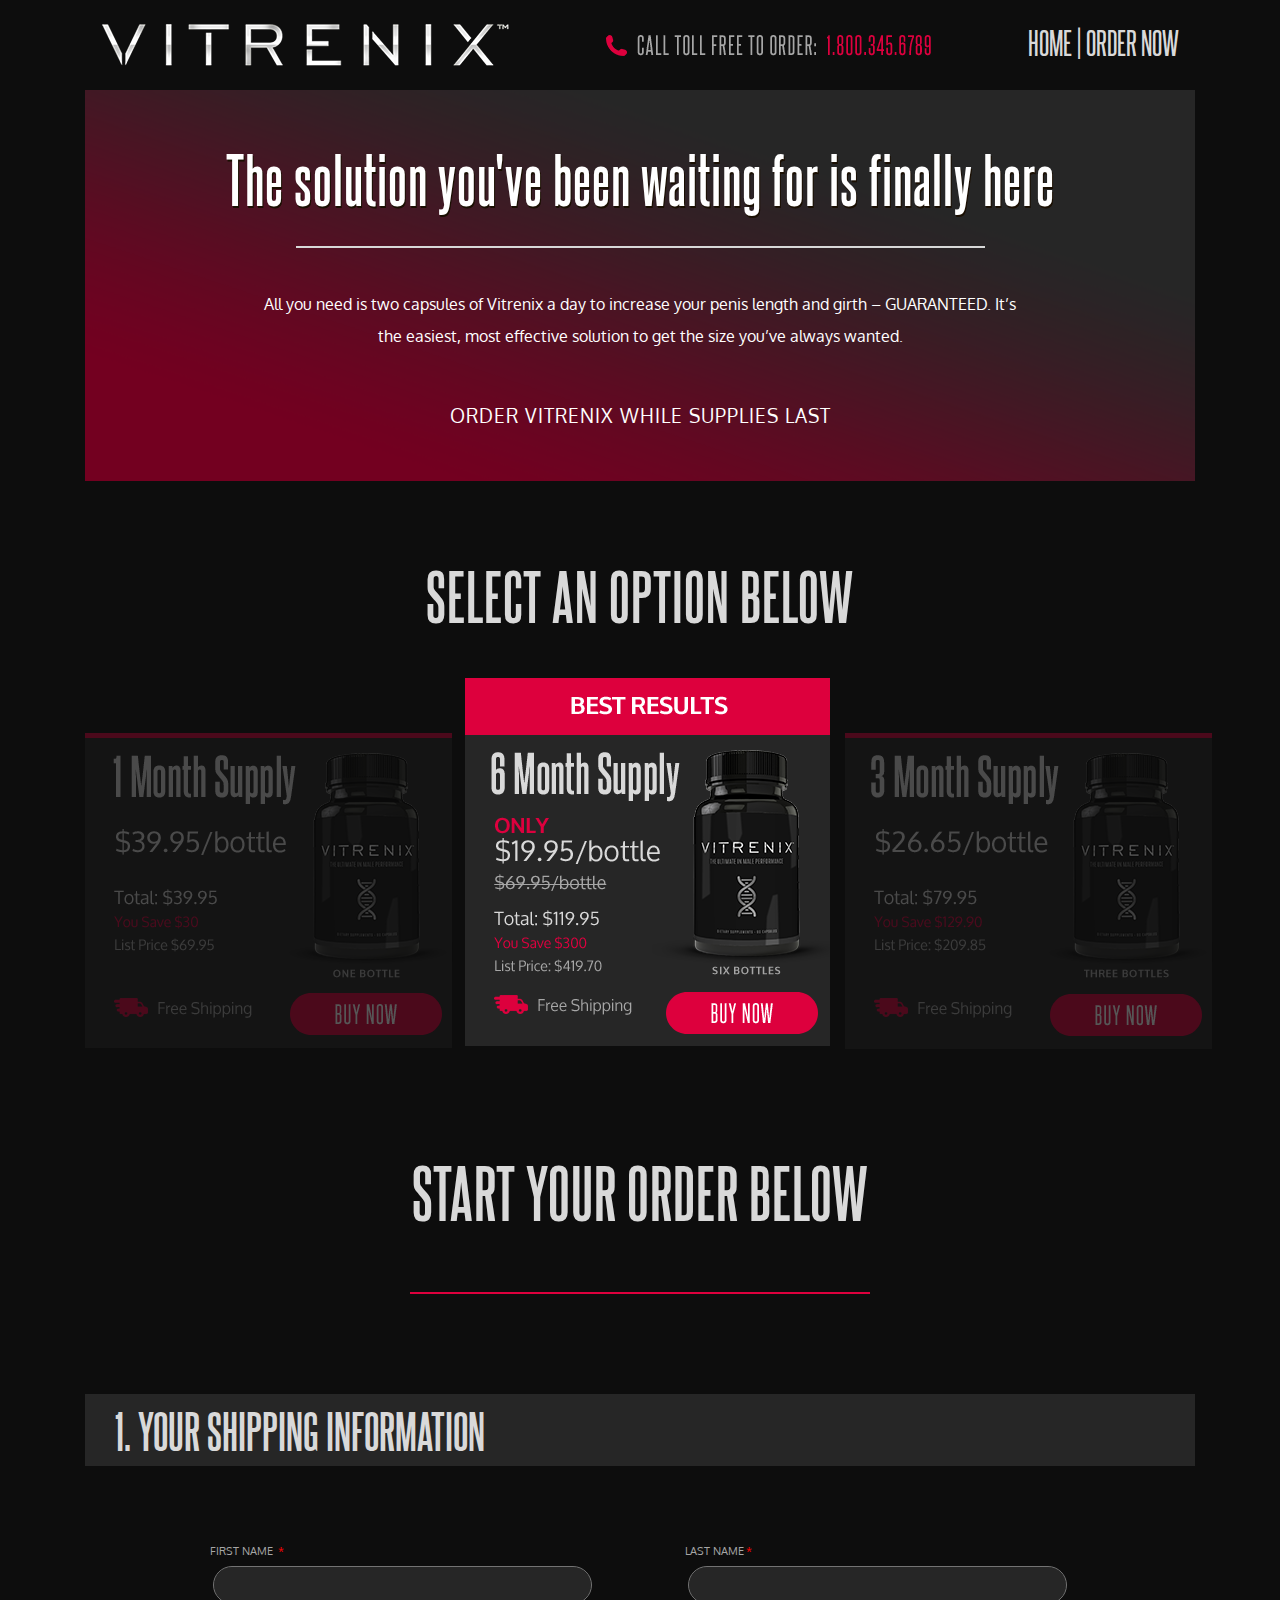
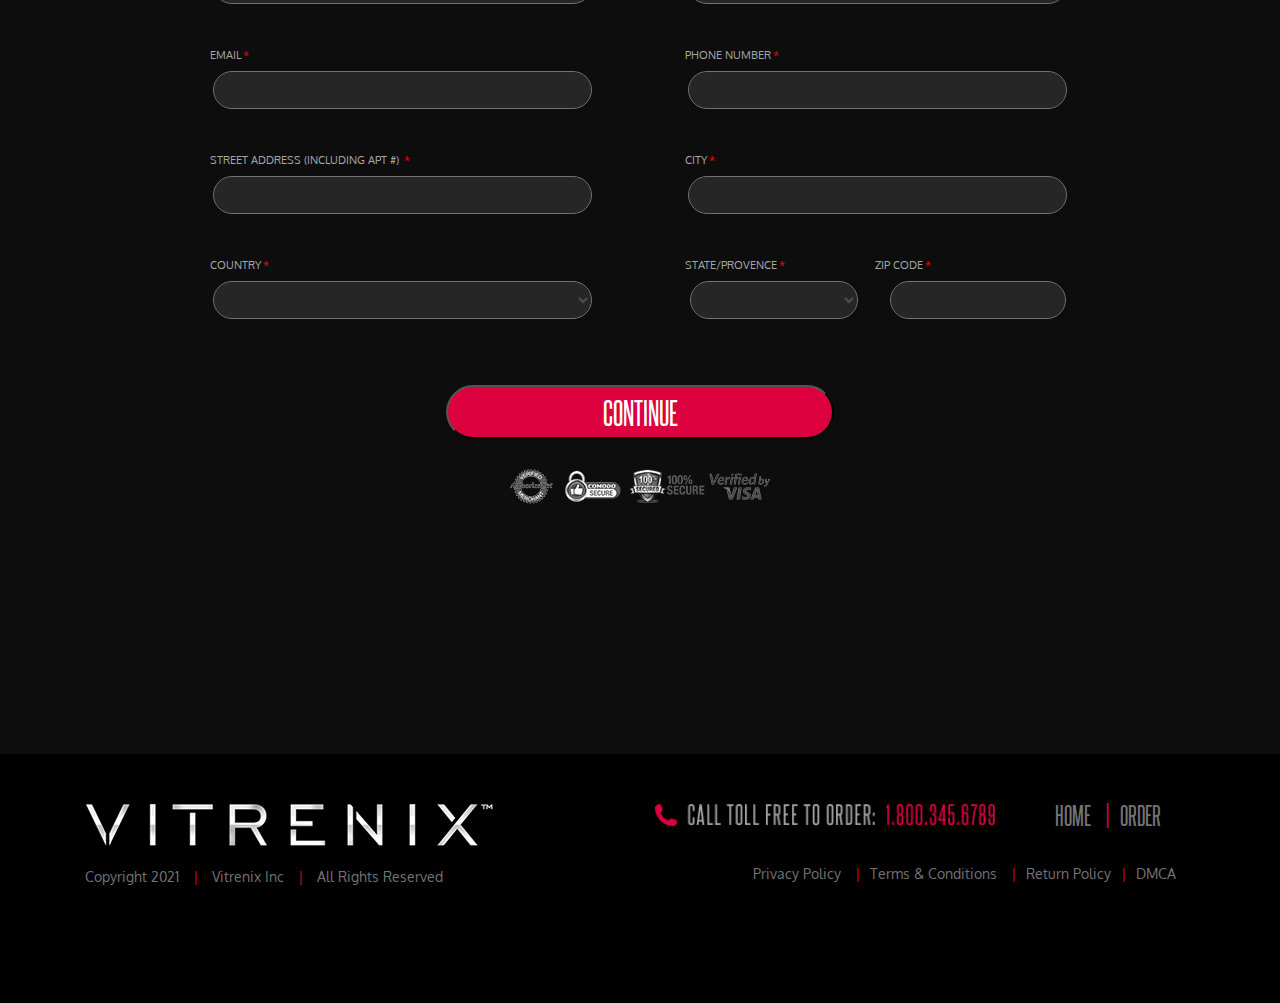
<file: index.html>
<!DOCTYPE html>
<html lang="en">
<head>
    <meta charset="UTF-8">
    <meta http-equiv="X-UA-Compatible" content="IE=edge">
    <meta name="viewport" content="width=device-width, initial-scale=1.0">
    <link rel="stylesheet" href="https://maxcdn.bootstrapcdn.com/bootstrap/4.0.0/css/bootstrap.min.css" integrity="sha384-Gn5384xqQ1aoWXA+058RXPxPg6fy4IWvTNh0E263XmFcJlSAwiGgFAW/dAiS6JXm" crossorigin="anonymous">
    <link rel="stylesheet" href="css/style.css?v=1.1">
    <link rel="stylesheet" href="fonts/stylesheet.css">
    <link rel="stylesheet" href="fonts/font bold/stylesheet.css">
    <script src="js/main.js"></script>
    <title>VITRENIX</title>
</head>
<body>
    <div class="wrapper">
        <div class="field">
            <div class="container">
                <div class="navbar">
                    <img src="images/VITRENIX.png" alt="vitrenix" class="img-fluid vitrenix">
                    <img src="images/phone.png" alt="phone" class="img-fluid phone">
                    <script src="js/main.js"></script>
                    <p class="homeOrderNow"> <a href="https://www.vitrenix.com" class="homeOrderNow">HOME</a>    |   <a href="https://www.vitrenix.com/order" class="homeOrderNow">ORDER NOW</a>  </p>
                </div>
                <div class="rectangle">
                    <p class="rectangleText">The solution you've been waiting for is finally here</p>
                    <img src="images/whiteLine.png" alt="white line" class="whiteLine">
                    <p class="rectangleText1">All you need is two capsules of Vitrenix a day to increase your penis length and girth – GUARANTEED.
                        It’s the easiest, most effective solution to get the size you’ve always wanted.</p>
                    <p class="rectangleText2">ORDER VITRENIX WHILE SUPPLIES LAST</p>
                </div>
                <p class="text1">SELECT AN OPTION BELOW</p>
                <div class="row r1">
                    <div class="col-md-4">
                        <div class="oneMonth" onclick="oneMonth()" id="oneMonth"> 
                         <img src="images/rectangle1.png" alt="rectangle1" class="rectangle1">
                         <img src="images/button.png" alt="button" class="button buttonMobile">
                        </div>
                        <div class="oneMonth1" id="oneMonth1">    
                            <img src="images/rectangle11.png" alt="rectangle1" class="rectangle1">
                            <button class="buttonv2">
                            <img src="images/button2.png" alt="button" class="buttonMobile1">
                            </button>
                        </div>
                    </div>
                    <div class="col-md-4">
                        <div class="sixMonth" id="sixMonth" >
                          <img src="images/rectangle2.png" alt="rectangle1" class="rectangle2">
                          <button class="buttonv2">
                          <img src="images/button2.png" alt="button" class="buttonMobile1">
                          </button>
                        </div>
                        <div class="sixMonth1" id="sixMonth1"  onclick="sixMonths()">
                            <img src="images/rectangle22.png" alt="rectangle1" class="rectangle2">
                            <img src="images/button.png" alt="button" class="button2 buttonMobile">
                        </div>
                    </div>
                    <div class="col-md-4">
                        <div class="threeMonth" id="threeMonth" onclick="threeMonths()">
                            <img src="images/rectangle3.png" alt="rectangle3" class="rectangle3">
                            <img src="images/button.png" alt="button" class="button img-fluid buttonMobile">
                        </div>
                        <div class="threeMonth1" id="threeMonth1">
                            <img src="images/rectangle33.png" alt="rectangle3" class="rectangle3">
                            <button class="buttonv2">
                                <img src="images/button2.png" alt="button" class="buttonMobile1">
                            </button>
                        </div>
                    </div>
                </div>
                <p class="startOrder">START YOUR ORDER BELOW</p>
                <img src="images/pinkLine.png" alt="Pink Line" class="pinkLine">
                <div class="partOne" id="partOne">
                    <div class="shippingInfo">
                        <p class="shippingInfoText">1. YOUR SHIPPING INFORMATION</p>
                    </div>
                    <div class="row r2">
                        <div class="offset-md-1 col-md-5">
                            <label for="firstName" class="col-form-label labelText">FIRST NAME <span class="red">*</span></label>
                            <div class="form-group">
                                <input type="text" 
                                id="firstName"
                                name="firstName"
                                class="form-control input-md input1" 
                                name="firstName"
                                required=""
                                pattern="^[a-zA-Z \s]*$"
                                data-error="Please use only letters"
                                >
                                <div class="help-block with-errors"></div>
                              </div>
                        </div>
                        <div class="col-md-5">
                            <label for="lastName" class="col-form-label labelText">LAST NAME<span class="red">*</span></label>
                            <div class="form-group">
                                <input type="text"
                                id="lastName"
                                name="lastName"
                                class="form-control input-md input1" 
                                pattern="^[a-zA-Z \s]*$"
                                data-error="Please use only letters"
                                required
                                >
                                <div class="help-block with-errors"></div>
                            </div>
                        </div>
                    </div>
                    <div class="row r">
                        <div class="offset-md-1 col-md-5">
                            <label for="fields_email" class="col-form-label labelText">EMAIL<span class="red">*</span></label>
                            <div class="form-group">
                                <input type="email" 
                                name="email" 
                                id="fields_email" 
                                class="form-control input-md input1" 
                                data-error="Email address is invalid"
                                required>
                                <div class="help-block with-errors"></div>
                              </div>
                        </div>
                        <div class="col-md-5">
                            <label for="phone" class="col-form-label labelText">PHONE NUMBER<span class="red">*</span></label>
                            <div class="form-group">
                                <input type="text" 
                                  name="phone"
                                  class="form-control input-md input1" 
                                  pattern="^[0-9]*$"
                                  minlength="10"
                                  maxlength="16"
                                  id="phone"
                                  data-error="Invalid Phone Number"
                                  required="">
                                <div class="help-block with-errors"></div>
                              </div>
                        </div>
                    </div>
                    <div class="row r">
                        <div class="offset-md-1 col-md-5">
                            <label for="firstName" class="col-form-label labelText">STREET ADDRESS (INCLUDING APT #) <span class="red">*</span></label>
                            <div class="form-group">
                                <input type="text"
                                 id="shippingAddress1"
                                 class="form-control input-md input1" 
                                 name="shippingAddress1"
                                 pattern="^[a-zA-Z0-9 \s]*$"
                                 data-error="Only letters and numbers please."
                                 required>
                                <div class="help-block with-errors"></div>
                            </div>
                        </div>
                        <div class="col-md-5">
                            <label for="lastName" class="col-form-label labelText">CITY<span class="red">*</span></label>
                            <div class="form-group">
                                <input type="text" 
                                  name="shippingCity"
                                  class="form-control input-md input1" 
                                  id="shippingCity"
                                  pattern="^[a-zA-Z0-9 \s]*$"
                                  data-error="Invalid City name."
                                  value
                                  required>  
                                <div class="help-block with-errors"></div>
                              </div>
                        </div>
                    </div>
                    <div class="row r">
                        <div class="offset-md-1 col-md-5">
                            <label for="shipping Address1" class="col-form-label labelText">COUNTRY<span class="red">*</span></label>
                            <div class="form-group">
                                <select class="form-control input-md input1"
                                id="shippingCountry" 
                                name="shippingCountry"
                                required>
                                    <option value="" hidden></option>
                                    <option value="US">UNITED STATES</option>
                                    <option value="CA">CANADA</option>
                                </select>
                            </div>
                        </div>
                        <div class="col-md-2">
                            <label for="lastName" class="col-form-label labelText">STATE/PROVENCE<span class="red">*</span></label>
                            <div class=" form-group">
                                <select class="form-control input-md input2"
                                id="shippingState"
                                name="shippingState"
                                required
                                >
                                    <option value="" hidden></option>
                                    <option>1</option>
                                    <option>2</option>
                                    <option>3</option>
                                    <option>4</option>
                                    <option>5</option>
                                </select>
                            </div>
                        </div>
                        <div class="col-md-2">
                            <label for="lastName" class="col-form-label labelText">ZIP CODE<span class="red">*</span></label>
                            <div class="form-group">
                                <input type="text" 
                                id="shippingZip"
                                name="shippingZip"
                                class="form-control input-md input3"    
                                minlength="5"
                                pattern="^[a-zA-Z0-9 \s]*$"
                                maxlength="10"
                                data-error="Invalid ZIP code."
                                required>
                                <div class="help-block with-errors"></div>
                              </div>
                        </div>
                    </div>
                    <button class="buttonContinue" onclick="partOneContinue()">CONTINUE</button>
                    <img src="images/underContinue.png" alt="Under Continue" class="underContinue">
                </div>

                <div class="partTwo" id="partTwo">
                    <div class="paymentOption">
                        <p class="paymenOptionText">2. PAYMENT OPTION</p>
                    </div>
                    <div class="row r3">
                        <div class="offset-md-2 col-md-4">
                            <input type="radio" name="payment-options" id="credit-card-option" value="credit-card-option" checked>
                            <label for="credit-card-option" class="label1">
                                    <img src="images/ccNORMAL.png" class="img-fluid ccNormal">
                            </label>
                        </div>
                        <div class="col-md-4">
                            <input type="radio" name="payment-options" id="paypal-option"  value="credit-card-option1">
                            <label for="paypal-option" class="label2">
                                <img src="images/paypalNORMAL.png" class="img-fluid paypalNormal">
                            </label>
                        </div>
                    </div>
                    <button class="buttonContinue" onclick="partTwoContinue()">CONTINUE</button>
                    <img src="images/underContinue.png" alt="Under Continue" class="underContinue">
                </div>
                <div class="partThree" id="partThree">
                    <div class="debitCredit">
                        <p class="debitCreditText">3. DEBIT / CREDIT CARD INFO</p>
                    </div>
                    <div class="row rDebitCredit">
                        <div class="offset-md-1 col-md-5">
                            <label for="firstName" class="col-form-label labelText">CARD NUMBER<span class="red">*</span></label>
                            <div class="form-group">
                                <input type="text" 
                                class="form-control input-md input1 cardNumber" 
                                id="creditCardNumber"
                                name="creditCardNumber"
                                pattern="^[0-9 -]*$"
                                minlength="15"
                                maxlength="20"       
                                data-error="Please check card number is correct."
                                data-validate="true"
                                required>
                                <div class="help-block with-errors"></div>
                            </div>
                            <label for="firstName" class="col-form-label labelText">SECURITY CODE<span class="red">*</span></label>
                            <div class="form-group">
                                <input type="text" 
                                class="form-control input-md input1" 
                                id="CVV"
                                name="CVV"
                                pattern="[0-9]*"
                                minlength="3"
                                maxlength="4"
                                data-error="3-4 digits"
                                data-validate="true"
                                required="">
                                <div class="help-block with-errors"></div>
                            </div>
                        </div>
                        <div class="col-md-5">
                            <div class="row ">
                                <div class="col-md-5">
                                    <label for="firstName" class="col-form-label labelText">EXPERATION DATE<span class="red">*</span></label>
                                    <div class="form-group">
                                        <select class="form-control input2"
                                        id="fields_expmonth"
                                        name="fields_expmonth"
                                        data-error="Month Required"
                                        data-validate="true"
                                        required>
                                            <option value hidden>MONTH</option>
                                            <option value="01">January</option>
                                            <option value="02">February</option>
                                            <option value="03">March</option>
                                            <option value="04">April</option>
                                            <option value="05">May</option>
                                            <option value="06">Jun</option>
                                            <option value="07">July</option>
                                            <option value="08">August</option>
                                            <option value="09">September</option>
                                            <option value="10">October</option>
                                            <option value="11">November</option>
                                            <option value="12">December</option>
                                        </select>
                                        <div class="help-block with-errors"></div>
                                    </div>
                                </div>
                                <div class="col-md-5">
                                    <div class="form-group">
                                        <select class="form-control input-md input2 i3" id="fields_expyear"
                                        name="fields_expyear"
                                        data-error="Year Required"
                                        data-validate="true"
                                        required>
                                            <option value hidden>YEAR</option>
                                            <option value="21">2021</option>
                                            <option value="22">2022</option>
                                            <option value="23">2023</option>
                                            <option value="24">2024</option>
                                            <option value="25">2025</option>
                                            <option value="26">2026</option>
                                            <option value="27">2027</option>
                                            <option value="28">2028</option>
                                            <option value="29">2029</option>
                                            <option value="30">2030</option>
                                            <option value="31">2031</option>
                                            <option value="32">2032</option>
                                            <option value="33">2033</option>
                                            <option value="34">2034</option>
                                            <option value="35">2035</option>
                                        </select>
                                        <div class="help-block with-errors"></div>
                                    </div>
                                </div>
                            </div>
                        </div>
                    </div>
                    <div class="row r4">
                        <div class="offset-md-1 col-md-6">
                            <table class="table t1">
                                <thead>
                                  <tr> 
                                    <th scope="col" class="tableRed">PRODUCT</th>
                                    <th scope="col"></th>
                                    <th scope="col" class="tableRed" >PRICE</th>
                                  </tr>
                                </thead>
                                <tbody>
                                  <tr>
                                    <th scope="row"><img src="images/VITRENIXBottle.png" alt="VITRENIX Bottle" class="img-fluid bottle"></th>
                                    <td><p class="tableText">Vitremix </br> 6 Full Month Supply</p>
                                    <p class="tableText1">Normally $419.70 <span>|</span> Save $300 <span>|</span> Only $2.66/Day</p>
                                    </td>
                                    <td><p class="tableText2">$119.95</p></td>
                                  </tr>
                                  <tr>
                                    <th scope="row"><img src="images/shipIcon.png" alt="Ship Icon" class="img-fluid shipIcon"></th>
                                    <td><p class="tableText">Express Shipping</p>
                                    <p class="tableText1">(1-2 Day Shipping)</p>
                                    </td>
                                    <td><p class="tableText2">FREE</p></td>
                                  </tr>
                                </tbody>
                              </table>
                        </div>
                        <div class="col-md-4">
                            <div class="tableWrapper">
                                <table class="table t2">
                                    <thead>
                                      <tr> 
                                        <th scope="col"><p class="tableRed1">Summary</p></th>
                                        <th></th>
                                      </tr>
                                    </thead>
                                    <tbody>
                                      <tr>
                                        <td><p class="estimatedShipping">Estimated Shipping</p></td>
                                        <td><p class="secondTableRightText">FREE</p></td>
                                      </tr>
                                      <tr>
                                        <td><p class="subtotal">Subtotal</p><p class="tax">Tax</p></td>
                                        <td><p class="secondTableRightText1">$119.95</p><p class="secondTableRightText1">$0.00</p></td>
                                      </tr>
                                      <tr class="bottomBorder">
                                        <td class="bottomBorder"><p class="orderTotal">Order Total</p></td>
                                        <td class="bottomBorder"><p class="orderTotalPrice">$119.95</p></td>
                                      </tr>
                                    </tbody>
                                  </table>
                                <p class="secondTableFooter">Always Discreet Shipping</p>
                            </div>
                        </div>
                    </div>
                    <button class="buttonContinue" onclick="">COMPLETE ORDER</button>
                    <img src="images/underContinue.png" alt="Under Continue" class="underContinue3">
                </div>
            </div>
        </div>
        <div class="lastField">
            <div class="container">
                <div class="row r15">
                    <div class="col-md-6">
                        <img src="images/VITRENIX.png" alt="vitrenix" class="img-fluid vitrenix2">
                        <p class="lastFieldText">Copyright 2021 <span class="red1">|</span> Vitrenix Inc <span class="red1">|</span> All Rights Reserved</p>
                    </div>
                    <div class="col-md-6">
                        <div class="lastFieldFlex">
                            <img src="images/phone.png" alt="phone1" class="img-fluid phone1">
                            <p class="lastFieldText1"> <a href="https://www.vitrenix.com" class="grayText1">HOME</a> <span class="red1">|</span><a href="https://www.vitrenix.com/order" class="grayText1">ORDER</a></p>
                        </div>
                        <p class="lastFieldText2"><a href="https://www.vitrenix.com/privacy" class="grayText1" >Privacy Policy</a> <span class="red1">|</span><a href="https://www.vitrenix.com/terms" class="grayText1">Terms & Conditions</a> <span class="red1">|</span><a href="https://www.vitrenix.com/returnpolicy" class="grayText1">Return Policy</a><span class="red1">|</span><a href="https://www.vitrenix.com/dmca" class="grayText1">DMCA</a> </p>
                    </div>
                </div>    
            </div>
        </div>
    </div>   
</body>
</html>
</file>
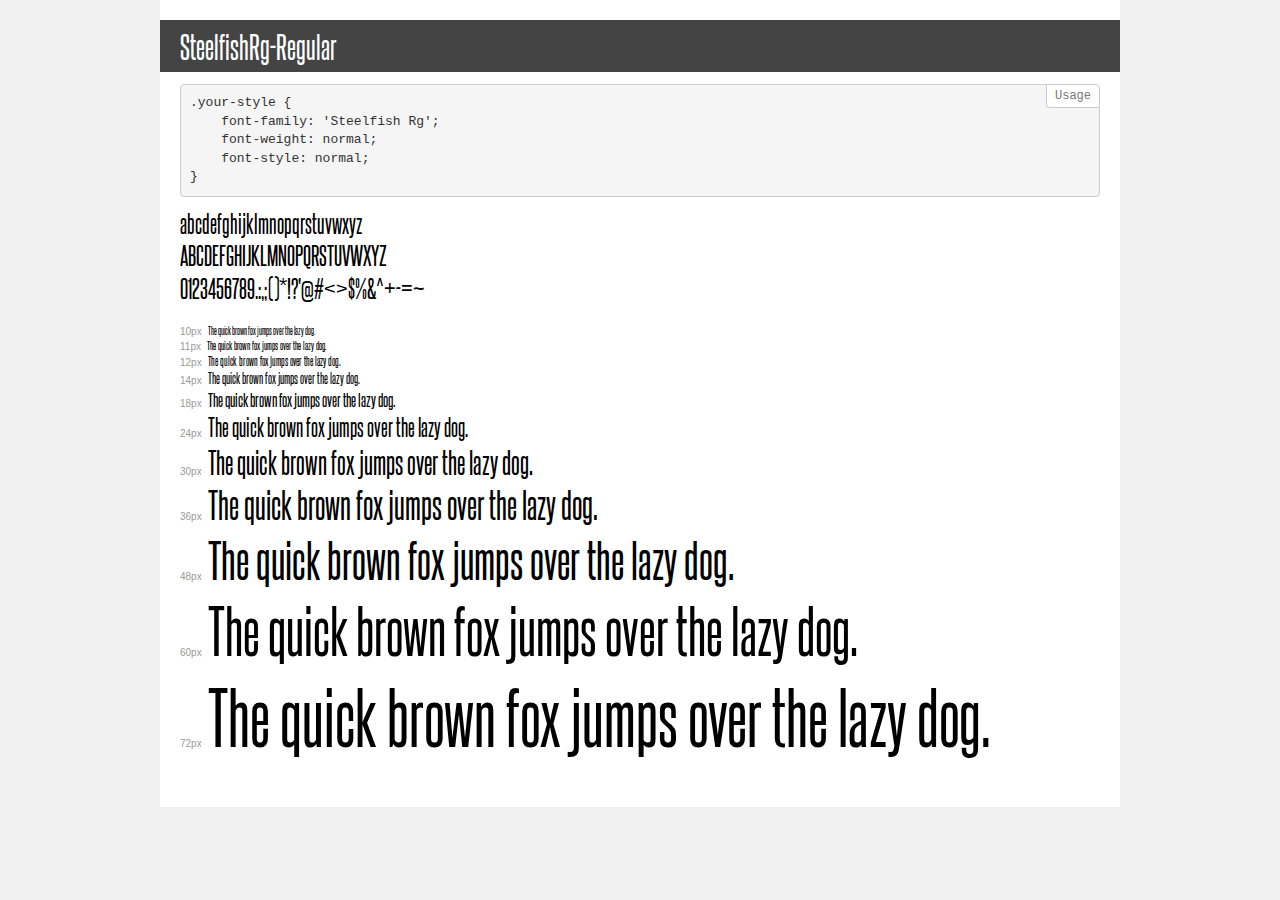
<file: fonts/demo.html>
<!DOCTYPE html>
<html lang="en">
<head>
    <meta charset="utf-8">
    <meta http-equiv="X-UA-Compatible" content="IE=edge">
    <meta name="viewport" content="width=device-width, initial-scale=1">
    <meta name="robots" content="noindex, noarchive">
    <meta name="format-detection" content="telephone=no">
    <title>Transfonter demo</title>
    <link href="stylesheet.css" rel="stylesheet">
    <style>
        /*
        http://meyerweb.com/eric/tools/css/reset/
        v2.0 | 20110126
        License: none (public domain)
        */
        html, body, div, span, applet, object, iframe,
        h1, h2, h3, h4, h5, h6, p, blockquote, pre,
        a, abbr, acronym, address, big, cite, code,
        del, dfn, em, img, ins, kbd, q, s, samp,
        small, strike, strong, sub, sup, tt, var,
        b, u, i, center,
        dl, dt, dd, ol, ul, li,
        fieldset, form, label, legend,
        table, caption, tbody, tfoot, thead, tr, th, td,
        article, aside, canvas, details, embed,
        figure, figcaption, footer, header, hgroup,
        menu, nav, output, ruby, section, summary,
        time, mark, audio, video {
            margin: 0;
            padding: 0;
            border: 0;
            font-size: 100%;
            font: inherit;
            vertical-align: baseline;
        }
        /* HTML5 display-role reset for older browsers */
        article, aside, details, figcaption, figure,
        footer, header, hgroup, menu, nav, section {
            display: block;
        }
        body {
            line-height: 1;
        }
        ol, ul {
            list-style: none;
        }
        blockquote, q {
            quotes: none;
        }
        blockquote:before, blockquote:after,
        q:before, q:after {
            content: '';
            content: none;
        }
        table {
            border-collapse: collapse;
            border-spacing: 0;
        }
        /* demo styles */
        body {
            background: #f0f0f0;
            color: #000;
        }
        .page {
            background: #fff;
            width: 920px;
            margin: 0 auto;
            padding: 20px 20px 0 20px;
            overflow: hidden;
        }
        .font-container {
            overflow-x: auto;
            overflow-y: hidden;
            margin-bottom: 40px;
            line-height: 1.3;
            white-space: nowrap;
            padding-bottom: 5px;
        }
        h1 {
            position: relative;
            background: #444;
            font-size: 32px;
            color: #fff;
            padding: 10px 20px;
            margin: 0 -20px 12px -20px;
        }
        .letters {
            font-size: 25px;
            margin-bottom: 20px;
        }
        .s10:before {
            content: '10px';
        }
        .s11:before {
            content: '11px';
        }
        .s12:before {
            content: '12px';
        }
        .s14:before {
            content: '14px';
        }
        .s18:before {
            content: '18px';
        }
        .s24:before {
            content: '24px';
        }
        .s30:before {
            content: '30px';
        }
        .s36:before {
            content: '36px';
        }
        .s48:before {
            content: '48px';
        }
        .s60:before {
            content: '60px';
        }
        .s72:before {
            content: '72px';
        }
        .s10:before, .s11:before, .s12:before, .s14:before,
        .s18:before, .s24:before, .s30:before, .s36:before,
        .s48:before, .s60:before, .s72:before {
            font-family: Arial, sans-serif;
            font-size: 10px;
            font-weight: normal;
            font-style: normal;
            color: #999;
            padding-right: 6px;
        }
        pre {
            display: block;
            position: relative;
            padding: 9px;
            margin: 0 0 10px;
            font-family: Monaco, Menlo, Consolas, "Courier New", monospace;
            font-size: 13px;
            line-height: 1.428571429;
            color: #333;
            font-weight: normal;
            font-style: normal;
            background-color: #f5f5f5;
            border: 1px solid #ccc;
            overflow-x: auto;
            border-radius: 4px;
        }
        pre:after {
            display: block;
            position: absolute;
            right: 0;
            top: 0;
            content: 'Usage';
            line-height: 1;
            padding: 5px 8px;
            font-size: 12px;
            color: #767676;
            background-color: #fff;
            border: 1px solid #ccc;
            border-right: none;
            border-top: none;
            border-radius: 0 4px 0 4px;
            z-index: 10;
        }
        /* responsive */
        @media (max-width: 959px) {
            .page {
                width: auto;
                margin: 0;
            }
        }
    </style>
</head>
<body>
<div class="page">
    <div class="demo">
        <h1 style="font-family: 'Steelfish Rg'; font-weight: normal; font-style: normal;">SteelfishRg-Regular</h1>
        <pre>.your-style {
    font-family: 'Steelfish Rg';
    font-weight: normal;
    font-style: normal;
}</pre>
        <div class="font-container" style="font-family: 'Steelfish Rg'; font-weight: normal; font-style: normal;">
            <p class="letters">
                abcdefghijklmnopqrstuvwxyz<br>
ABCDEFGHIJKLMNOPQRSTUVWXYZ<br>
                0123456789.:,;()*!?'@#<>$%&^+-=~
            </p>
            <p class="s10" style="font-size: 10px;">The quick brown fox jumps over the lazy dog.</p>
            <p class="s11" style="font-size: 11px;">The quick brown fox jumps over the lazy dog.</p>
            <p class="s12" style="font-size: 12px;">The quick brown fox jumps over the lazy dog.</p>
            <p class="s14" style="font-size: 14px;">The quick brown fox jumps over the lazy dog.</p>
            <p class="s18" style="font-size: 18px;">The quick brown fox jumps over the lazy dog.</p>
            <p class="s24" style="font-size: 24px;">The quick brown fox jumps over the lazy dog.</p>
            <p class="s30" style="font-size: 30px;">The quick brown fox jumps over the lazy dog.</p>
            <p class="s36" style="font-size: 36px;">The quick brown fox jumps over the lazy dog.</p>
            <p class="s48" style="font-size: 48px;">The quick brown fox jumps over the lazy dog.</p>
            <p class="s60" style="font-size: 60px;">The quick brown fox jumps over the lazy dog.</p>
            <p class="s72" style="font-size: 72px;">The quick brown fox jumps over the lazy dog.</p>
        </div>
    </div>
</div>
</body>
</html>
</file>
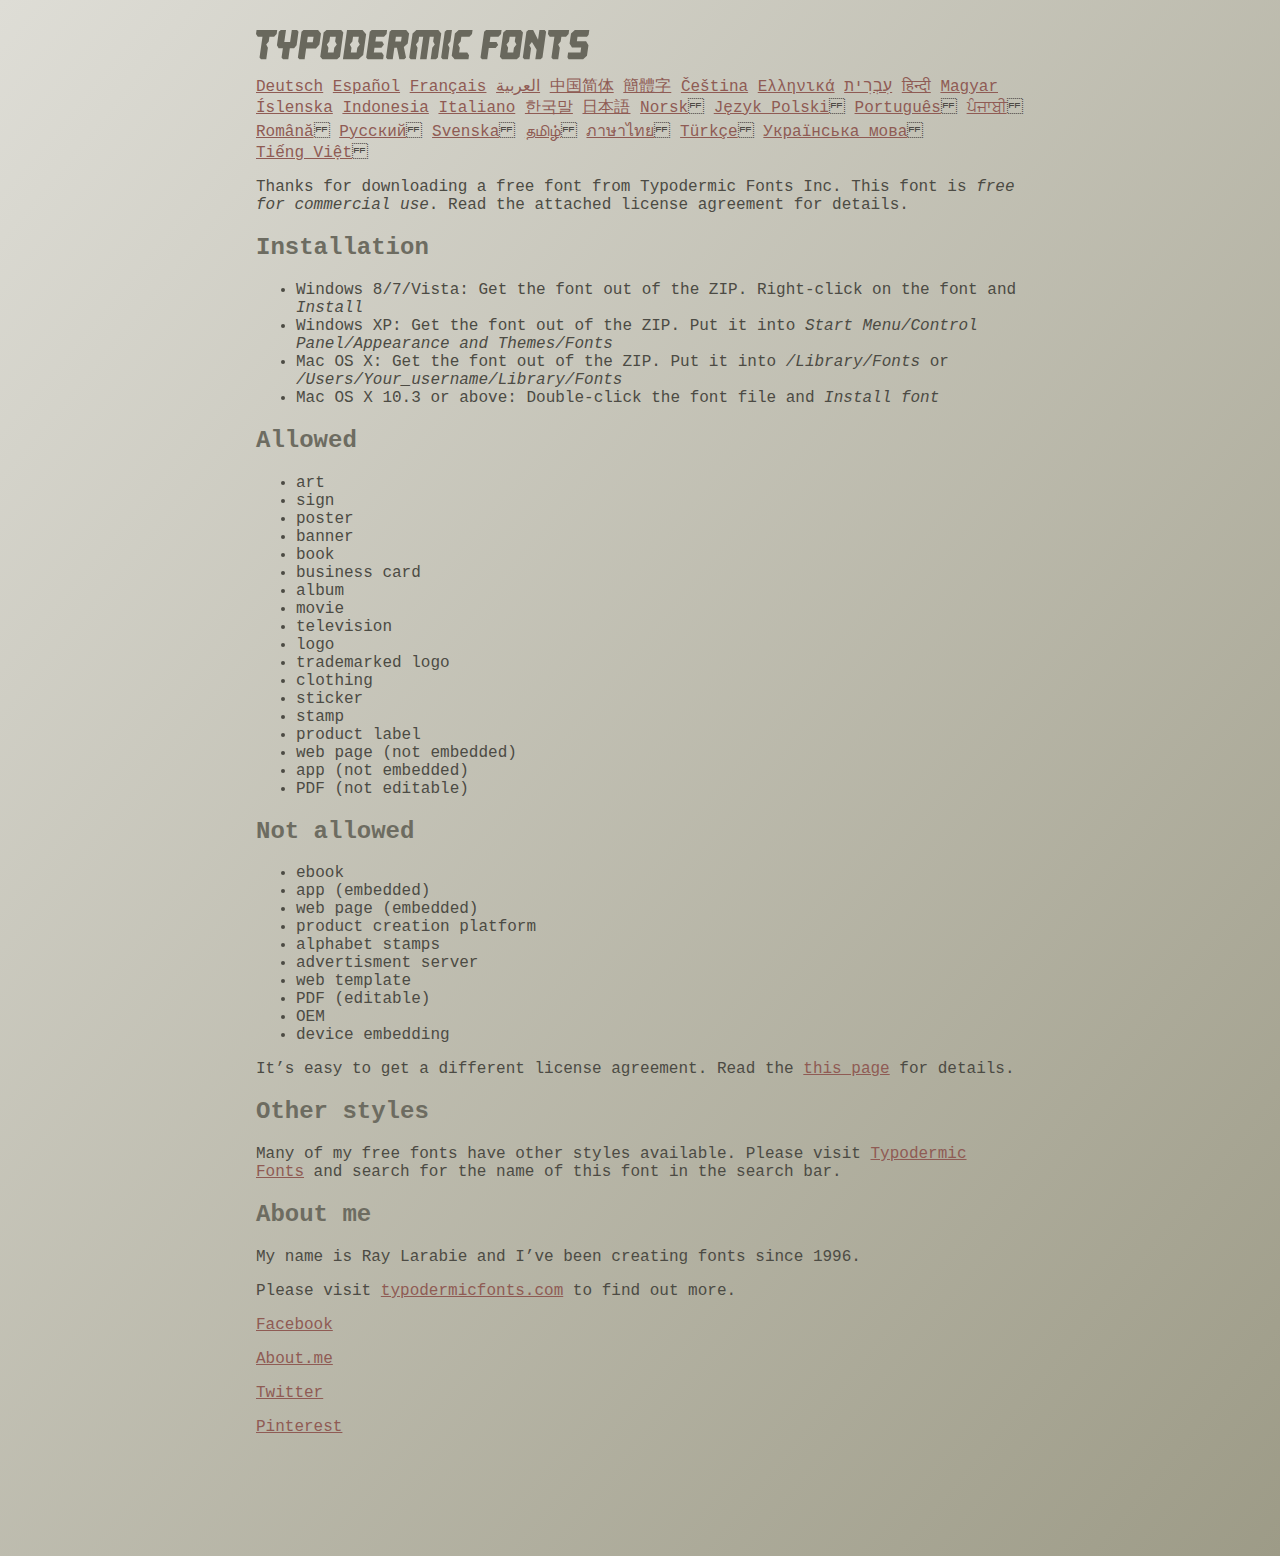
<file: fonts/read-this.html>
<head>
<meta http-equiv="Content-Type" content="text/html; charset=utf-8">
<title>Typodermic Fonts Inc. Freeware Font instructions 2014</title>
<style type="text/css">
body {
	margin:30px 20% 120px 20%;
	padding:0px;
	font-family:Consolas, Courier, sans-serif;
	color:#4c4b44;
	background-color:#c2c1b3;

/* IE10 Consumer Preview */ 
background-image: -ms-linear-gradient(top left, #DEDDD6 0%, #9D9B87 100%);

/* Mozilla Firefox */ 
background-image: -moz-linear-gradient(top left, #DEDDD6 0%, #9D9B87 100%);

/* Opera */ 
background-image: -o-linear-gradient(top left, #DEDDD6 0%, #9D9B87 100%);

/* Webkit (Safari/Chrome 10) */ 
background-image: -webkit-gradient(linear, left top, right bottom, color-stop(0, #DEDDD6), color-stop(1, #9D9B87));

/* Webkit (Chrome 11+) */ 
background-image: -webkit-linear-gradient(top left, #DEDDD6 0%, #9D9B87 100%);

/* W3C Markup, IE10 Release Preview */ 
background-image: linear-gradient(to bottom right, #DEDDD6 0%, #9D9B87 100%);

	}
h2 {color:#6d6c61;}
a {color:#8f5b54;}
a:hover {color:#ffffff; background-color:#9a998c;}
</style>
</head>

<body>

<svg width="350px" height="30px">
	<path fill="#69685D" d="M0,4.006L0.554,0h20.674l-0.553,4.006l-2.559,2.772h-4.688l-0.682,4.816l-2.515,3.026l1.663,3.07
		l-1.62,11.594H4.987l-1.448-1.79l2.94-20.716H1.791L0,4.006z"/>
	<path fill="#69685D" d="M35.8,0h5.285l1.408,1.791l-1.876,13.343l-2.515,3.111h-4.264l-1.534,11.04h-5.286l-1.449-1.79l1.322-9.25
		h-4.263l-1.705-3.111l1.875-13.343L24.76,0h5.242l-1.706,12.064h5.799L35.8,0z"/>
	<path fill="#69685D" d="M62.09,0l2.899,3.453L63.412,14.58l-3.496,3.962h-9.805l-1.491,10.742h-5.244l-1.493-1.79l3.625-25.704
		L47.469,0H62.09z M50.965,12.362h5.797l0.81-5.583h-5.799L50.965,12.362z"/>
	<path fill="#69685D" d="M64.256,26.642l3.367-24.041L70.523,0h14.664l2.132,2.601l-3.368,24.041l-2.856,2.643H66.431L64.256,26.642
		z M73.335,11.595l-2.514,3.026l1.663,3.07l-0.683,4.816H77.6l0.68-4.816l2.516-3.07l-1.663-3.026l0.681-4.816h-5.796L73.335,11.595
		z"/>
	<path fill="#69685D" d="M86.926,29.285L91.017,0h15.518l3.581,4.307l-2.899,20.673l-4.774,4.305H86.926z M96.345,11.595
		l-2.515,3.026l1.664,3.07l-0.683,4.816h5.798l0.681-4.816l2.516-3.07l-1.663-3.026l0.681-4.816h-5.796L96.345,11.595z"/>
	<path fill="#69685D" d="M127.114,29.285h-15.473l-1.492-1.79l3.624-25.704L115.731,0h15.389l-0.554,4.006l-2.557,2.772h-7.971
		l-0.684,4.816h6.906l1.662,3.026l-2.515,3.111h-6.905l-0.683,4.775h8.057l1.791,2.771L127.114,29.285z"/>
	<path fill="#69685D" d="M150.21,0l2.898,3.453l-1.405,9.977l-3.881,3.452l2.217,10.613l-1.748,1.79h-4.944l-2.387-11.553h-2.6
		l-1.622,11.553h-5.241l-1.493-1.79l3.624-25.704L135.588,0H150.21z M145.691,6.779h-5.796l-0.683,4.816h5.799L145.691,6.779z"/>
	<path fill="#69685D" d="M159.92,29.285h-5.242l-1.492-1.79l3.41-24.042L160.432,0h21.911l2.897,3.453l-3.409,24.042l-1.876,1.79
		h-5.284l1.617-11.594l2.517-3.07l-1.662-3.026l0.681-4.816h-4.092l-3.154,22.506h-6.522l3.155-22.506h-4.134l-0.683,4.816
		l-2.515,3.026l1.663,3.07L159.92,29.285z"/>
	<path fill="#69685D" d="M191.879,29.285h-5.244l-1.492-1.79l3.624-25.704L190.728,0h5.242l-1.619,11.595l-2.516,3.026l1.663,3.07
		L191.879,29.285z"/>
	<path fill="#69685D" d="M213.018,25.279l-0.554,4.006h-13.854l-2.899-3.494l3.156-22.338L202.702,0h13.854l-0.555,4.006
		l-2.558,2.772h-8.1l-0.683,4.816l-2.515,3.026l1.663,3.07l-0.683,4.816h8.1L213.018,25.279z"/>
	<path fill="#69685D" d="M226.007,29.285l-1.492-1.79l3.624-25.704L230.1,0h15.473l-0.554,4.006l-2.557,2.772h-8.058l-0.724,5.115
		h6.818l1.664,3.07l-2.557,3.11h-6.82l-1.535,11.211H226.007z"/>
	<path fill="#69685D" d="M243.903,26.642l3.368-24.041L250.17,0h14.663l2.131,2.601l-3.367,24.041l-2.855,2.643h-14.664
		L243.903,26.642z M252.983,11.595l-2.516,3.026l1.662,3.07l-0.681,4.816h5.796l0.684-4.816l2.515-3.07l-1.664-3.026l0.684-4.816
		h-5.798L252.983,11.595z"/>
	<path fill="#69685D" d="M280.639,19.822l-4.731-7.758l-2.516,3.069l1.662,3.069l-1.533,11.082h-5.244l-1.493-1.79l3.626-25.704
		L272.37,0h4.773l4.902,9.677L283.41,0h5.285l1.407,1.791l-3.623,25.704l-1.877,1.79h-5.285L280.639,19.822z"/>
	<path fill="#69685D" d="M291.926,4.006L292.48,0h20.674l-0.554,4.006l-2.557,2.772h-4.691l-0.681,4.816l-2.516,3.026l1.664,3.07
		l-1.621,11.594h-5.285l-1.451-1.79l2.942-20.716h-4.689L291.926,4.006z"/>
	<path fill="#69685D" d="M325.168,17.478h-9.209l-2.387-3.923l1.45-10.102L318.857,0h14.452l-0.682,4.86l-1.621,1.918h-9.506
		l-0.64,4.561h9.208l2.388,3.878l-1.493,10.572l-3.836,3.494h-14.579l-1.107-1.917l0.682-4.86h12.362L325.168,17.478z"/>
</svg>

<br>

<p translate="no">

<a href="http://translate.google.com/translate?hl=en&sl=en&tl=de&u=http://typodermicfonts.com/wp-content/uploads/2014/02/read-this.html&sandbox=0&usg=ALkJrhivq6___mill12Uw6fPvMWyJxstkw">Deutsch</a>

<a href="http://translate.google.com/translate?hl=en&sl=en&tl=es&u=http://typodermicfonts.com/wp-content/uploads/2014/02/read-this.html&sandbox=0&usg=ALkJrhjAt3cpinDeMTX6Ro8UcZFqaE8K5Q">Español</a>

<a href="http://translate.google.com/translate?hl=en&sl=en&tl=fr&u=http://typodermicfonts.com/wp-content/uploads/2014/02/read-this.html&sandbox=0&usg=ALkJrhjObLPhFyyhwigF-dBoOZ3eXYdDsw">Français</a>

<a href="http://translate.google.com/translate?hl=en&sl=en&tl=ar&u=http://typodermicfonts.com/wp-content/uploads/2014/02/read-this.html&sandbox=0&usg=ALkJrhg2hs-st3zodt-AjmoeuPHfyJsTEg">العربية</a>

<a href="http://translate.google.com/translate?hl=en&sl=en&tl=zh-CN&u=http://typodermicfonts.com/wp-content/uploads/2014/02/read-this.html&sandbox=0&usg=ALkJrhiilVnjG1Ks0DN7UyRqbKExhxAT-Q">中国简体</a>

<a href="http://translate.google.com/translate?hl=en&sl=en&tl=zh-TW&u=http://typodermicfonts.com/wp-content/uploads/2014/02/read-this.html&sandbox=0&usg=ALkJrhiSCPRAYToARlHI4kxIK9eCIFKQhw">簡體字</a>

<a href="http://translate.google.com/translate?hl=en&sl=en&tl=cs&u=http://typodermicfonts.com/wp-content/uploads/2014/02/read-this.html&sandbox=0&usg=ALkJrhj3z2HOOmCXLT-ApYW2SCeBvTGvTA">Čeština</a>

<a href="http://translate.google.com/translate?hl=en&sl=en&tl=el&u=http://typodermicfonts.com/wp-content/uploads/2014/02/read-this.html&sandbox=0&usg=ALkJrhhoORG-43TvZ2NVrll3T0oyOZE0VA">Ελληνικά</a>

<a href="http://translate.google.com/translate?hl=en&sl=en&tl=iw&u=http://typodermicfonts.com/wp-content/uploads/2014/02/read-this.html&sandbox=0&usg=ALkJrhiP4kLXdDxVNuV6-9tHJ8Tbt-1xKw">עִבְרִית</a>

<a href="http://translate.google.com/translate?hl=en&sl=en&tl=hi&u=http://typodermicfonts.com/wp-content/uploads/2014/02/read-this.html&sandbox=0&usg=ALkJrhhJmUufReWrMTSaGKPPOqV7q5jpGQ">हिन्दी</a>

<a href="http://translate.google.com/translate?hl=en&sl=en&tl=hu&u=http://typodermicfonts.com/wp-content/uploads/2014/02/read-this.html&sandbox=0&usg=ALkJrhgfcL_UwP3jkr6Vvq35rkhETFuTug">Magyar</a>

<a href="http://translate.google.com/translate?hl=en&sl=en&tl=is&u=http://typodermicfonts.com/wp-content/uploads/2014/02/read-this.html&sandbox=0&usg=ALkJrhjpK9lELyRP50Vv3RNgqCJDb6d-GQ">Íslenska</a>

<a href="http://translate.google.com/translate?hl=en&sl=en&tl=id&u=http://typodermicfonts.com/wp-content/uploads/2014/02/read-this.html&sandbox=0&usg=ALkJrhiExV3gmyXBUVqcwNiGiUWQSRrgIQ">Indonesia</a>

<a href="http://translate.google.com/translate?hl=en&sl=en&tl=it&u=http://typodermicfonts.com/wp-content/uploads/2014/02/read-this.html&sandbox=0&usg=ALkJrhgMr2_uulaLYRSFz8C34rtcbN6XEg">Italiano</a>

<a href="http://translate.google.com/translate?hl=en&sl=en&tl=ko&u=http://typodermicfonts.com/wp-content/uploads/2014/02/read-this.html&sandbox=0&usg=ALkJrhhl_nNXiOMIiBERq879UXH1XYfZGw">한국말</a>

<a href="http://translate.google.com/translate?hl=en&ie=UTF8&prev=_t&sl=en&tl=ja&u=http://typodermicfonts.com/wp-content/uploads/2014/02/read-this.html&sandbox=0&usg=ALkJrhi2FvSFgSUub72-Sq2moIRAosCiLA">日本語</a>

<a href="http://translate.google.com/translate?hl=en&sl=en&tl=no&u=http://typodermicfonts.com/wp-content/uploads/2014/02/read-this.html&sandbox=0&usg=ALkJrhhnf9AGd5hfxwA04e1w-tfYPha1ww">Norsk</a>
<a href="http://translate.google.com/translate?hl=en&sl=en&tl=pl&u=http://typodermicfonts.com/wp-content/uploads/2014/02/read-this.html&sandbox=0&usg=ALkJrhjZTe5eJRrZffLe0zgqEHPrMb8pOQ">Język&nbsp;Polski</a>
<a href="http://translate.google.com/translate?hl=en&sl=en&tl=pt-BR&u=http://typodermicfonts.com/wp-content/uploads/2014/02/read-this.html&sandbox=0&usg=ALkJrhg-zp3i6AcZCv02ONjZ5YvkcCFDBw">Português</a>
<a href="http://translate.google.com/translate?hl=en&sl=en&tl=pa&u=http://typodermicfonts.com/wp-content/uploads/2014/02/read-this.html&sandbox=0&usg=ALkJrhhPEMoYvW59_DJT7y6fxgG2IMh23A">ਪੰਜਾਬੀ</a>
<a href="http://translate.google.com/translate?hl=en&sl=en&tl=ro&u=http://typodermicfonts.com/wp-content/uploads/2014/02/read-this.html&sandbox=0&usg=ALkJrhgD0R8zxuQQh-YmFpQTJdvjhAYm2A">Română</a>
<a href="http://translate.google.com/translate?hl=en&sl=en&tl=ru&u=http://typodermicfonts.com/wp-content/uploads/2014/02/read-this.html&sandbox=0&usg=ALkJrhgI6c7Pd-FCcipT4xc2NPTefj5JJg">Русский</a>
<a href="http://translate.google.com/translate?hl=en&sl=en&tl=sv&u=http://typodermicfonts.com/wp-content/uploads/2014/02/read-this.html&sandbox=0&usg=ALkJrhhA8gW_-rjCbZQ5TK46zFMB3_StEQ">Svenska</a>
<a href="http://translate.google.com/translate?hl=en&sl=en&tl=ta&u=http://typodermicfonts.com/wp-content/uploads/2014/02/read-this.html&sandbox=0&usg=ALkJrhiwxxCEPzu3pHBXP-fbTZaOzYqe3g">தமிழ்</a>
<a href="http://translate.google.com/translate?hl=en&sl=en&tl=th&u=http://typodermicfonts.com/wp-content/uploads/2014/02/read-this.html&sandbox=0&usg=ALkJrhjP1N1DRUB1M81k5mi5KnRtt5C2-Q">ภาษาไทย</a>
<a href="http://translate.google.com/translate?hl=en&sl=en&tl=tr&u=http://typodermicfonts.com/wp-content/uploads/2014/02/read-this.html&sandbox=0&usg=ALkJrhiTYbD039OWznCcGyQnMy89_v-1gA">Türkçe</a>
<a href="http://translate.google.com/translate?hl=en&sl=en&tl=uk&u=http%3A%2F%2Ftypodermicfonts.com%2Fwp-content%2Fuploads%2F2014%2F02%2Fread-this.html">Українська&nbsp;мова</a>
<a href="http://translate.google.com/translate?hl=en&sl=en&tl=vi&u=http://typodermicfonts.com/wp-content/uploads/2014/02/read-this.html&sandbox=0&usg=ALkJrhirTQPOLCZognLpxOvJQT_158y07A">Tiếng&nbsp;Việt</a>
</p>


<p>Thanks for downloading a free font from <span translate="no">Typodermic Fonts Inc.</span> This font is <em>free for commercial use</em>. Read the attached license agreement for details.</p>


<h2>Installation</h2>

<ul>
<li>Windows 8/7/Vista: Get the font out of the ZIP. Right-click on the font and <em>Install</em>
<li>Windows XP: Get the font out of the ZIP. Put it into <cite translate="no">Start Menu/Control Panel/Appearance and Themes/Fonts</cite>
<li>Mac OS X: Get the font out of the ZIP. Put it into <cite translate="no">/Library/Fonts</cite> or <cite translate="no">/Users/Your_username/Library/Fonts</cite>
<li>Mac OS X 10.3 or above: Double-click the font file and <em>Install font</em>
</ul>


<h2>Allowed</h2>

<ul>
<li>art
<li>sign
<li>poster
<li>banner
<li>book
<li>business card
<li>album
<li>movie
<li>television
<li>logo
<li>trademarked logo
<li>clothing
<li>sticker
<li>stamp
<li>product label
<li>web page (not embedded)
<li>app (not embedded)
<li>PDF (not editable)
</ul>

<h2>Not allowed</h2>

<ul>
<li>ebook
<li>app (embedded)
<li>web page (embedded)
<li>product creation platform
<li>alphabet stamps
<li>advertisment server
<li>web template
<li>PDF (editable)
<li>OEM
<li>device embedding
</ul>

<p>It&rsquo;s easy to get a different license agreement. Read the <a href="http://typodermicfonts.com/custom/">this page</a> for details.</p>

<h2>Other styles</h2>

<p>Many of my free fonts have other styles available. Please visit <a href="http://typodermicfonts.com">Typodermic Fonts</a> and search for the name of this font in the search bar.</p>


<h2>About me</h2>

<p>My name is <span translate="no">Ray Larabie</span> and I&rsquo;ve been creating fonts since 1996.</p>

<p>Please visit <a href="http://typodermicfonts.com">typodermicfonts.com</a> to find out more.</p>

<p translate="no"><a href="https://www.facebook.com/pages/Typodermic-Fonts/7153899975">Facebook</a></p>
<p translate="no"><a href="http://about.me/raylarabie/#">About.me</a></p>
<p translate="no"><p><a href="https://twitter.com/typodermic">Twitter</a></p>
<p translate="no"><p><a href="http://www.pinterest.com/plywood747/">Pinterest</a></p>

</body>
</file>
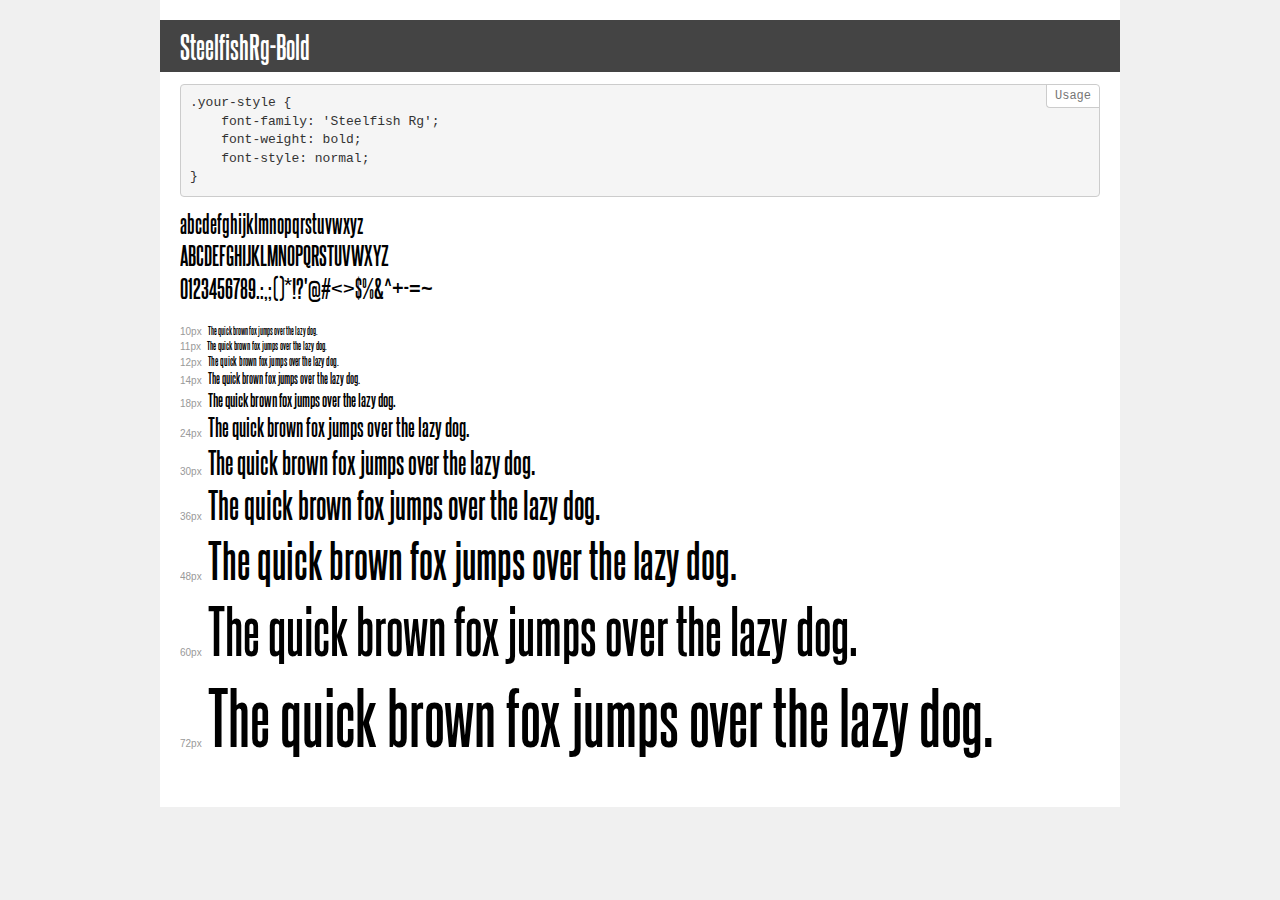
<file: fonts/font bold/demo.html>
<!DOCTYPE html>
<html lang="en">
<head>
    <meta charset="utf-8">
    <meta http-equiv="X-UA-Compatible" content="IE=edge">
    <meta name="viewport" content="width=device-width, initial-scale=1">
    <meta name="robots" content="noindex, noarchive">
    <meta name="format-detection" content="telephone=no">
    <title>Transfonter demo</title>
    <link href="stylesheet.css" rel="stylesheet">
    <style>
        /*
        http://meyerweb.com/eric/tools/css/reset/
        v2.0 | 20110126
        License: none (public domain)
        */
        html, body, div, span, applet, object, iframe,
        h1, h2, h3, h4, h5, h6, p, blockquote, pre,
        a, abbr, acronym, address, big, cite, code,
        del, dfn, em, img, ins, kbd, q, s, samp,
        small, strike, strong, sub, sup, tt, var,
        b, u, i, center,
        dl, dt, dd, ol, ul, li,
        fieldset, form, label, legend,
        table, caption, tbody, tfoot, thead, tr, th, td,
        article, aside, canvas, details, embed,
        figure, figcaption, footer, header, hgroup,
        menu, nav, output, ruby, section, summary,
        time, mark, audio, video {
            margin: 0;
            padding: 0;
            border: 0;
            font-size: 100%;
            font: inherit;
            vertical-align: baseline;
        }
        /* HTML5 display-role reset for older browsers */
        article, aside, details, figcaption, figure,
        footer, header, hgroup, menu, nav, section {
            display: block;
        }
        body {
            line-height: 1;
        }
        ol, ul {
            list-style: none;
        }
        blockquote, q {
            quotes: none;
        }
        blockquote:before, blockquote:after,
        q:before, q:after {
            content: '';
            content: none;
        }
        table {
            border-collapse: collapse;
            border-spacing: 0;
        }
        /* demo styles */
        body {
            background: #f0f0f0;
            color: #000;
        }
        .page {
            background: #fff;
            width: 920px;
            margin: 0 auto;
            padding: 20px 20px 0 20px;
            overflow: hidden;
        }
        .font-container {
            overflow-x: auto;
            overflow-y: hidden;
            margin-bottom: 40px;
            line-height: 1.3;
            white-space: nowrap;
            padding-bottom: 5px;
        }
        h1 {
            position: relative;
            background: #444;
            font-size: 32px;
            color: #fff;
            padding: 10px 20px;
            margin: 0 -20px 12px -20px;
        }
        .letters {
            font-size: 25px;
            margin-bottom: 20px;
        }
        .s10:before {
            content: '10px';
        }
        .s11:before {
            content: '11px';
        }
        .s12:before {
            content: '12px';
        }
        .s14:before {
            content: '14px';
        }
        .s18:before {
            content: '18px';
        }
        .s24:before {
            content: '24px';
        }
        .s30:before {
            content: '30px';
        }
        .s36:before {
            content: '36px';
        }
        .s48:before {
            content: '48px';
        }
        .s60:before {
            content: '60px';
        }
        .s72:before {
            content: '72px';
        }
        .s10:before, .s11:before, .s12:before, .s14:before,
        .s18:before, .s24:before, .s30:before, .s36:before,
        .s48:before, .s60:before, .s72:before {
            font-family: Arial, sans-serif;
            font-size: 10px;
            font-weight: normal;
            font-style: normal;
            color: #999;
            padding-right: 6px;
        }
        pre {
            display: block;
            position: relative;
            padding: 9px;
            margin: 0 0 10px;
            font-family: Monaco, Menlo, Consolas, "Courier New", monospace;
            font-size: 13px;
            line-height: 1.428571429;
            color: #333;
            font-weight: normal;
            font-style: normal;
            background-color: #f5f5f5;
            border: 1px solid #ccc;
            overflow-x: auto;
            border-radius: 4px;
        }
        pre:after {
            display: block;
            position: absolute;
            right: 0;
            top: 0;
            content: 'Usage';
            line-height: 1;
            padding: 5px 8px;
            font-size: 12px;
            color: #767676;
            background-color: #fff;
            border: 1px solid #ccc;
            border-right: none;
            border-top: none;
            border-radius: 0 4px 0 4px;
            z-index: 10;
        }
        /* responsive */
        @media (max-width: 959px) {
            .page {
                width: auto;
                margin: 0;
            }
        }
    </style>
</head>
<body>
<div class="page">
    <div class="demo">
        <h1 style="font-family: 'Steelfish Rg'; font-weight: bold; font-style: normal;">SteelfishRg-Bold</h1>
        <pre>.your-style {
    font-family: 'Steelfish Rg';
    font-weight: bold;
    font-style: normal;
}</pre>
        <div class="font-container" style="font-family: 'Steelfish Rg'; font-weight: bold; font-style: normal;">
            <p class="letters">
                abcdefghijklmnopqrstuvwxyz<br>
ABCDEFGHIJKLMNOPQRSTUVWXYZ<br>
                0123456789.:,;()*!?'@#<>$%&^+-=~
            </p>
            <p class="s10" style="font-size: 10px;">The quick brown fox jumps over the lazy dog.</p>
            <p class="s11" style="font-size: 11px;">The quick brown fox jumps over the lazy dog.</p>
            <p class="s12" style="font-size: 12px;">The quick brown fox jumps over the lazy dog.</p>
            <p class="s14" style="font-size: 14px;">The quick brown fox jumps over the lazy dog.</p>
            <p class="s18" style="font-size: 18px;">The quick brown fox jumps over the lazy dog.</p>
            <p class="s24" style="font-size: 24px;">The quick brown fox jumps over the lazy dog.</p>
            <p class="s30" style="font-size: 30px;">The quick brown fox jumps over the lazy dog.</p>
            <p class="s36" style="font-size: 36px;">The quick brown fox jumps over the lazy dog.</p>
            <p class="s48" style="font-size: 48px;">The quick brown fox jumps over the lazy dog.</p>
            <p class="s60" style="font-size: 60px;">The quick brown fox jumps over the lazy dog.</p>
            <p class="s72" style="font-size: 72px;">The quick brown fox jumps over the lazy dog.</p>
        </div>
    </div>
</div>
</body>
</html>
</file>
<file: css/style.css>
@font-face {
  font-family: "Oxygen";
  src: url("/fonts/Oxygen-Regular.ttf") format("truetype");
}
.field {
  background-color: #0d0d0d;
}
button {
  cursor: pointer;
}
.wrapper {
  overflow-x: hidden;
  overflow-y: hidden;
}
a:hover {
  color: #dd003e;
  text-decoration: none;
}
.homeOrderNow {
  color: #d9d9d9;
  font-family: "Steelfish Rg";
  font-size: 2rem;
  padding-top: 10px;
}
.rectangle {
  background-image: url(/images/rectangleBackground.png);
}
.rectangleText {
  color: #fff;
  font-weight: bold;
  font-family: "Steelfish Rg";
  text-align: center;
  filter: drop-shadow(1.172px 2.762px 0.5px #1a0f02);
  font-size: 4rem;
  width: 80%;
  margin: auto;
  padding-top: 40px;
  letter-spacing: 1px;
}
.rectangleText1 {
  color: #ffffff;
  font-weight: 400;
  font-family: "Oxygen";
  text-align: center;
  width: 70%;
  margin: auto;
  padding-top: 40px;
  line-height: 2rem;
}
.rectangleText2 {
  color: #ffffff;
  font-weight: 400;
  font-family: "Oxygen";
  text-align: center;
  padding-top: 50px;
  padding-bottom: 50px;
  font-size: 1.2rem;
  letter-spacing: 1px;
}
.whiteLine {
  margin: auto;
  display: block;
  margin-top: 20px;
}
.text1 {
  color: #d9d9d9;
  font-weight: bold;
  font-family: "Steelfish Rg";
  text-align: center;
  font-size: 4rem;
  letter-spacing: 1px;
  padding-top: 50px;
  padding-bottom: 30px;
}
.button {
  position: relative;
  bottom: 55px;
  left: 205px;
  background: none;
}
.rectangle2 {
  margin-top: -55px;
}
.r1 {
  margin-top: 60px;
}
.button2 {
  position: relative;
  bottom: 55px;
  left: 205px;
}
.oneMonth {
  cursor: pointer;
}
.threeMonth {
  cursor: pointer;
}
.oneMonth1 {
  display: none;
}
.sixMonth1 {
  display: none;
  cursor: pointer;
}
.threeMonth1 {
  display: none;
}
.buttonv2 {
  position: relative;
  bottom: 55px;
  left: 195px;
  background: none;
  border: 0;
  outline: 0 !important;
}
.startOrder {
  color: #d9d9d9;
  font-weight: bold;
  font-family: "Steelfish Rg";
  text-align: center;
  font-size: 4.2rem;
  letter-spacing: 1px;
  padding-top: 50px;
}
.pinkLine {
  margin: auto;
  display: block;
  margin-top: 50px;
  padding-bottom: 100px;
}
.shippingInfo {
  background-color: #262626;
  border: 0px solid #090a0a;
}
.shippingInfoText {
  color: #d9d9d9;
  font-weight: bold;
  font-family: "Steelfish Rg";
  font-size: 3rem;
  margin-left: 30px;
}
.r2 {
  margin-top: 70px;
}
.input1 {
  border-radius: 21px;
  background-color: #262626;
  border: 1px solid #737373;
  width: 85%;
  margin: auto;
}
.red {
  color: red;
  padding-left: 2px;
}
.input2 {
  border-radius: 21px;
  background-color: #262626;
  border: 1px solid #737373;
  width: 105%;
  margin-left: 35px;
}
.input3 {
  border-radius: 21px;
  background-color: #262626;
  border: 1px solid #737373;
  width: 110%;
  margin-left: 45px;
}
.buttonContinue {
  border-radius: 30px;
  background-color: #dd003e;
  width: 35%;
  margin: auto;
  display: block;
  margin-top: 50px;
  color: #ffffff;
  font-family: "Steelfish Rg";
  text-align: center;
  font-size: 2rem;
  outline: 0 !important;
}
.underContinue {
  margin: auto;
  display: block;
  margin-top: 30px;
  padding-bottom: 250px;
}
.lastField {
  background-color: black;
}
.lastFieldFlex {
  display: flex;
}
.lastFieldText1 {
  font-family: "Steelfish Rg";
  color: #737373;
  font-size: 1.6rem;
  margin-bottom: 0px;
  margin-top: -8px;
  margin-left: 60px;
}
.lastFieldText {
  color: #737373;
  font-weight: 400;
  font-family: "Oxygen";
  font-size: 0.85rem;
  padding-top: 20px;
}
.red1 {
  color: #dd003e;
  padding-left: 10px;
  padding-right: 10px;
}
.lastFieldText2 {
  color: #737373;
  font-weight: 400;
  font-family: "Oxygen";
  font-size: 0.85rem;
  padding-left: 98px;
  margin-top: 30px;
}
.phone1 {
  height: 22px;
}
.r15 {
  padding-top: 50px;
  padding-bottom: 100px;
}
label {
  padding-left: 30px;
  color: #a6a6a6;
  font-weight: 400;
  font-family: "Oxygen";
}

.partOne {
  display: block;
}
.partTwo {
  display: none;
}
.partThree {
  display: none;
}
.paymentOption {
  background-color: #262626;
  border: 0px solid #090a0a;
}
.paymenOptionText {
  color: #d9d9d9;
  font-weight: bold;
  font-family: "Steelfish Rg";
  font-size: 3rem;
  margin-left: 30px;
  margin-bottom: 0px;
}
.r3 {
  margin-top: 80px;
  padding-bottom: 100px;
}
.ccNormal {
  margin-right: 15px;
  cursor: pointer;
}
.paypalNormal {
  margin-left: 0px;
  cursor: pointer;
}
.ccSelected {
  padding-right: 15px;
  display: none;
}
.paypalSelected {
  padding-left: 15px;
  display: none;
}
.debitCredit {
  background-color: #262626;
  border: 0px solid #090a0a;
}
.debitCreditText {
  color: #d9d9d9;
  font-weight: bold;
  font-family: "Steelfish Rg";
  font-size: 3rem;
  margin-left: 30px;
  margin-bottom: 0px;
}
.i3 {
  margin-top: 30px;
}

.r4 {
  margin-top: 100px;
  margin-bottom: 100px;
}
.table > tbody > tr > td {
  vertical-align: middle;
}
.tableRed {
  color: #dd003e;
  font-weight: 400;
  font-family: "Oxygen";
}
tr td:nth-child(3) {
  text-align: center;
}
.table th:nth-child(3) {
  text-align: center;
}
tr td:nth-child(2) p {
  margin-bottom: 0px;
}
.t1 > thead > tr > th,
.t1 > tbody > tr > th,
.t1 > tfoot > tr > th,
.t1 > thead > tr > td,
.t1 > tbody > tr > td,
.t1 > tfoot > tr > td {
  border-top: 0px;
  border-bottom: 1px solid gray;
}
.tableText {
  color: #d9d9d9;
  font-weight: 400;
  font-family: "Oxygen";
}
.tableText1 {
  font-size: 0.8rem;
  margin-right: 0px;
  color: #6a6a6a;
}
.tableText2 {
  color: #d9d9d9;
  font-weight: 400;
  font-family: "Oxygen";
  font-size: 0.9rem;
}
.tableWrapper {
  padding-left: 5%;
  padding-right: 5%;
  padding-top: 10px;
  margin-left: 5px;
  background-color: #262626;
}
.bottomBorder tr td {
  border-bottom: 0px;
}
.t2 > tbody > tr > th,
.t2 > tfoot > tr > th,
.t2 > thead > tr > td,
.t2 > tbody > tr > td,
.t2 > tfoot > tr > td {
  border-top: 0px;
  border-top: 1px solid gray;
}
.t2 > thead > tr > th {
  border-top: 0px;
  border-bottom: 0px;
}
.secondTableFooter {
  text-align: center;
  color: #737373;
  font-weight: 400;
  font-family: "Oxygen";
  margin-top: 30px;
  padding-bottom: 33px;
  margin-bottom: 0px;
}
.estimatedShipping {
  color: #d9d9d9;
  font-weight: 400;
  font-family: "Oxygen";
  font-size: 0.9rem;
  margin-left: -10px;
  margin-bottom: 0px;
}
.subtotal {
  margin-bottom: 2px;
  margin-left: -10px;
  line-height: 2rem;
  color: #d9d9d9;
  font-weight: 400;
  font-family: "Oxygen";
}
.tax {
  margin-bottom: 0px;
  margin-left: -10px;
  line-height: 2rem;
  color: #d9d9d9;
  font-weight: 400;
  font-family: "Oxygen";
}
.t1 {
  margin-left: 0%;
}
.tableRed1 {
  color: #dd003e;
  font-weight: 400;
  font-family: "Oxygen";
  margin-left: -10px;
  margin-bottom: 0px;
  font-size: 1.2rem;
}
.orderTotal {
  margin-bottom: 0px;
  color: #d9d9d9;
  font-weight: 400;
  font-family: "Oxygen";
  margin-left: -10px;
  font-size: 1.1rem;
}
.secondTableRightText {
  text-align: right;
  margin-right: -10px;
  color: #d9d9d9;
  font-weight: 400;
  font-family: "Oxygen";
}
.secondTableRightText1 {
  color: #d9d9d9;
  font-weight: 400;
  font-family: "Oxygen";
  text-align: right;
  margin-right: -10px;
  line-height: 2rem;
  font-size: 0.9rem;
}
.orderTotalPrice {
  color: #d9d9d9;
  font-weight: 400;
  font-family: "Oxygen";
  text-align: right;
  margin-right: -10px;
}
.underContinue3 {
  margin: auto;
  display: block;
  margin-top: 30px;
  padding-bottom: 150px;
}
.labelText {
  font-size: 0.7rem;
}
.r {
  margin-top: 20px;
}
.rDebitCredit {
  padding-top: 40px;
}
.cardNumber {
  margin-bottom: 20px;
}
.grayText1 {
  color: #737373;
}
@media only screen and (max-width: 500px) {
  /* HEADER */
  .vitrenix {
    margin: auto;
    margin-bottom: 20px;
  }
  .phone {
    margin: auto;
    margin-bottom: 10px;
  }
  .homeOrderNow {
    margin: auto;
    display: inline-block;
  }
  /* HEADER DO OVDE */
  .rectangleText {
    font-size: 2rem;
    width: 100%;
    line-height: 3rem;
    padding-top: 20px;
  }
  .rectangleText1 {
    width: 95%;
    padding-top: 20px;
    line-height: 1.5rem;
    font-size: 0.9rem;
  }
  .whiteLine {
    width: 100%;
  }
  .rectangleText2 {
    font-size: 1rem;
    padding-top: 30px;
    padding-bottom: 30px;
  }
  .rectangle {
    margin-top: 30px;
  }
  .text1 {
    font-size: 3rem;
  }
  .rectangle1,
  .rectangle2,
  .rectangle3 {
    width: 100%;
    max-width: 100%;
    height: auto;
    margin: auto;
    margin-bottom: 50px;
  }
  .buttonMobile,
  .buttonv2 {
    right: 0px;
    left: 0px;
    float: right;
    padding-right: 5%;
    bottom: 110px;
  }
  .startOrder {
    font-size: 3rem;
    padding-top: 0px;
  }
  .pinkLine {
    width: 100%;
    margin-top: 30px;
    padding-bottom: 50px;
  }
  .shippingInfoText {
    text-align: center;
    margin-left: 0px;
    font-size: 2.5rem;
  }
  .paymenOptionText {
    text-align: center;
    margin-left: 0px;
    font-size: 2.5rem;
  }
  .debitCreditText {
    text-align: center;
    margin-left: 0px;
    font-size: 2.5rem;
  }
  .input1 {
    width: 100%;
  }
  .r2 {
    margin-top: 50px;
  }
  .r {
    margin-top: 0px;
  }
  label {
    padding-left: 0px;
  }
  .input2 {
    width: 100%;
    margin-left: 0px;
  }
  .input3 {
    width: 100%;
    margin-left: 0px;
  }
  .buttonContinue {
    width: 80%;
  }
  /* FOOTER */
  .lastFieldText {
    text-align: center;
  }
  .phone1 {
    display: block;
    margin: auto;
  }
  .lastFieldText1 {
    display: none;
  }
  .lastFieldText2 {
    padding-left: 0px;
    font-size: 0.7rem;
    display: block;
    text-align: center;
    line-height: 1.2rem;
  }
  .phone1 {
    margin-top: 20px;
  }
  /* FOOTER END */
  .underContinue {
    padding-bottom: 50px;
  }
  .ccNormal {
    padding-right: 0px;
    margin: auto;
    display: block;
    margin-bottom: 30px;
  }
  .ccSelected {
    padding-right: 0px;
    margin: auto;
    margin-bottom: 30px;
  }
  .paypalNormal {
    padding-left: 0px;
    display: block;
    margin: auto;
  }
  .paypalSelected {
    padding-left: 0px;
    margin: auto;
  }
  .r3 {
    padding-bottom: 50px;
  }
  .i3 {
    margin-top: 0px;
  }
  .tableText {
    font-size: 0.9rem;
    margin-left: -20px;
  }
  .tableText1 {
    font-size: 0.6rem;
    margin-left: -20px;
  }
}
@media only screen and (max-width: 475px) {
  .rectangleText {
    font-size: 1.5rem;
  }
  .rectangleText2 {
    font-size: 0.9rem;
  }
}
@media only screen and (max-width: 450px) {
  .tableText {
    font-size: 0.8rem;
    margin-left: -25px;
  }
  .tableText1 {
    font-size: 0.5rem;
    margin-left: -25px;
  }
}
@media only screen and (max-width: 390px) {
  .red1 {
    padding-left: 3px;
    padding-right: 3px;
  }
}
@media only screen and (max-width: 380px) {
  .rectangleText {
    font-size: 1.2rem;
  }
  .rectangleText2 {
    font-size: 0.85rem;
  }
  .rectangleText1 {
    width: 90%;
  }
  .buttonMobile,
  .buttonv2 {
    bottom: 100px;
  }
  .shippingInfoText {
    font-size: 2rem;
  }
  .paymenOptionText {
    font-size: 2rem;
  }
  .debitCreditText {
    font-size: 2rem;
  }
}
@media only screen and (max-width: 370px) {
  .startOrder {
    font-size: 2.5rem;
  }
}
@media only screen and (max-width: 360px) {
  .text1 {
    font-size: 2.5rem;
    padding-bottom: 0px;
    margin-bottom: 0px;
  }
  .buttonMobile,
  .buttonv2 {
    width: 40%;
    bottom: 95px;
  }
  .buttonMobile1 {
    width: 100%;
  }
  .buttonContinue {
    width: 80%;
  }
}
@media only screen and (max-width: 350px) {
  .lastFieldText {
    font-size: 0.75rem;
  }
  .lastFieldText2 {
    font-size: 0.6rem;
  }
}

[name="payment-options"] {
  position: absolute;
  opacity: 0;
  width: 0;
  height: 0;
}

[name="payment-options"]:checked + label {
  box-shadow: 0 0 0 3px red;
}
.label1 {
  padding-left: 0px;
}
.label2 {
  padding-left: 0px;
}
</file>
<file: fonts/stylesheet.css>
@font-face {
    font-family: 'Steelfish Rg';
    src: url('SteelfishRg-Regular.eot');
    src: url('SteelfishRg-Regular.eot?#iefix') format('embedded-opentype'),
        url('SteelfishRg-Regular.woff2') format('woff2'),
        url('SteelfishRg-Regular.woff') format('woff'),
        url('SteelfishRg-Regular.ttf') format('truetype'),
        url('SteelfishRg-Regular.svg#SteelfishRg-Regular') format('svg');
    font-weight: normal;
    font-style: normal;
    font-display: swap;
}
</file>
<file: fonts/font bold/stylesheet.css>
@font-face {
    font-family: 'Steelfish Rg';
    src: url('SteelfishRg-Bold.eot');
    src: url('SteelfishRg-Bold.eot?#iefix') format('embedded-opentype'),
        url('SteelfishRg-Bold.woff2') format('woff2'),
        url('SteelfishRg-Bold.woff') format('woff'),
        url('SteelfishRg-Bold.ttf') format('truetype'),
        url('SteelfishRg-Bold.svg#SteelfishRg-Bold') format('svg');
    font-weight: bold;
    font-style: normal;
    font-display: swap;
}
</file>
